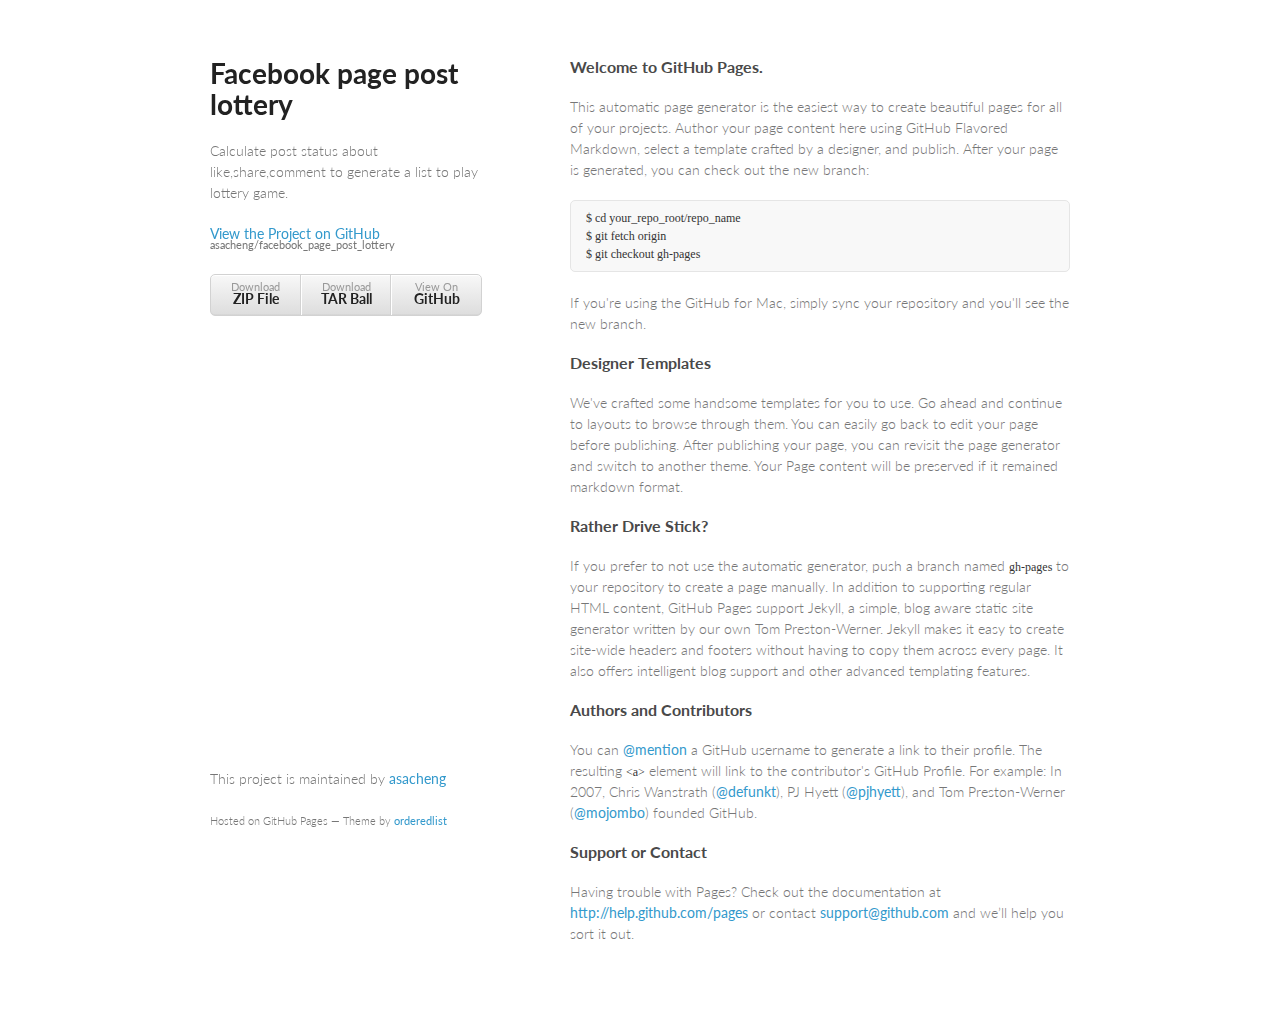
<file: index.html>
<!doctype html>
<html>
  <head>
    <meta charset="utf-8">
    <meta http-equiv="X-UA-Compatible" content="chrome=1">
    <title>Facebook page post lottery by asacheng</title>

    <link rel="stylesheet" href="stylesheets/styles.css">
    <link rel="stylesheet" href="stylesheets/pygment_trac.css">
    <meta name="viewport" content="width=device-width, initial-scale=1, user-scalable=no">
    <!--[if lt IE 9]>
    <script src="//html5shiv.googlecode.com/svn/trunk/html5.js"></script>
    <![endif]-->
  </head>
  <body>
    <div class="wrapper">
      <header>
        <h1>Facebook page post lottery</h1>
        <p>Calculate post status about like,share,comment to generate a list to play lottery game.</p>

        <p class="view"><a href="https://github.com/asacheng/facebook_page_post_lottery">View the Project on GitHub <small>asacheng/facebook_page_post_lottery</small></a></p>


        <ul>
          <li><a href="https://github.com/asacheng/facebook_page_post_lottery/zipball/master">Download <strong>ZIP File</strong></a></li>
          <li><a href="https://github.com/asacheng/facebook_page_post_lottery/tarball/master">Download <strong>TAR Ball</strong></a></li>
          <li><a href="https://github.com/asacheng/facebook_page_post_lottery">View On <strong>GitHub</strong></a></li>
        </ul>
      </header>
      <section>
        <h3>
<a name="welcome-to-github-pages" class="anchor" href="#welcome-to-github-pages"><span class="octicon octicon-link"></span></a>Welcome to GitHub Pages.</h3>

<p>This automatic page generator is the easiest way to create beautiful pages for all of your projects. Author your page content here using GitHub Flavored Markdown, select a template crafted by a designer, and publish. After your page is generated, you can check out the new branch:</p>

<pre><code>$ cd your_repo_root/repo_name
$ git fetch origin
$ git checkout gh-pages
</code></pre>

<p>If you're using the GitHub for Mac, simply sync your repository and you'll see the new branch.</p>

<h3>
<a name="designer-templates" class="anchor" href="#designer-templates"><span class="octicon octicon-link"></span></a>Designer Templates</h3>

<p>We've crafted some handsome templates for you to use. Go ahead and continue to layouts to browse through them. You can easily go back to edit your page before publishing. After publishing your page, you can revisit the page generator and switch to another theme. Your Page content will be preserved if it remained markdown format.</p>

<h3>
<a name="rather-drive-stick" class="anchor" href="#rather-drive-stick"><span class="octicon octicon-link"></span></a>Rather Drive Stick?</h3>

<p>If you prefer to not use the automatic generator, push a branch named <code>gh-pages</code> to your repository to create a page manually. In addition to supporting regular HTML content, GitHub Pages support Jekyll, a simple, blog aware static site generator written by our own Tom Preston-Werner. Jekyll makes it easy to create site-wide headers and footers without having to copy them across every page. It also offers intelligent blog support and other advanced templating features.</p>

<h3>
<a name="authors-and-contributors" class="anchor" href="#authors-and-contributors"><span class="octicon octicon-link"></span></a>Authors and Contributors</h3>

<p>You can <a href="https://github.com/blog/821" class="user-mention">@mention</a> a GitHub username to generate a link to their profile. The resulting <code>&lt;a&gt;</code> element will link to the contributor's GitHub Profile. For example: In 2007, Chris Wanstrath (<a href="https://github.com/defunkt" class="user-mention">@defunkt</a>), PJ Hyett (<a href="https://github.com/pjhyett" class="user-mention">@pjhyett</a>), and Tom Preston-Werner (<a href="https://github.com/mojombo" class="user-mention">@mojombo</a>) founded GitHub.</p>

<h3>
<a name="support-or-contact" class="anchor" href="#support-or-contact"><span class="octicon octicon-link"></span></a>Support or Contact</h3>

<p>Having trouble with Pages? Check out the documentation at <a href="http://help.github.com/pages">http://help.github.com/pages</a> or contact <a href="mailto:support@github.com">support@github.com</a> and we’ll help you sort it out.</p>
      </section>
      <footer>
        <p>This project is maintained by <a href="https://github.com/asacheng">asacheng</a></p>
        <p><small>Hosted on GitHub Pages &mdash; Theme by <a href="https://github.com/orderedlist">orderedlist</a></small></p>
      </footer>
    </div>
    <script src="javascripts/scale.fix.js"></script>
    
  </body>
</html>
</file>
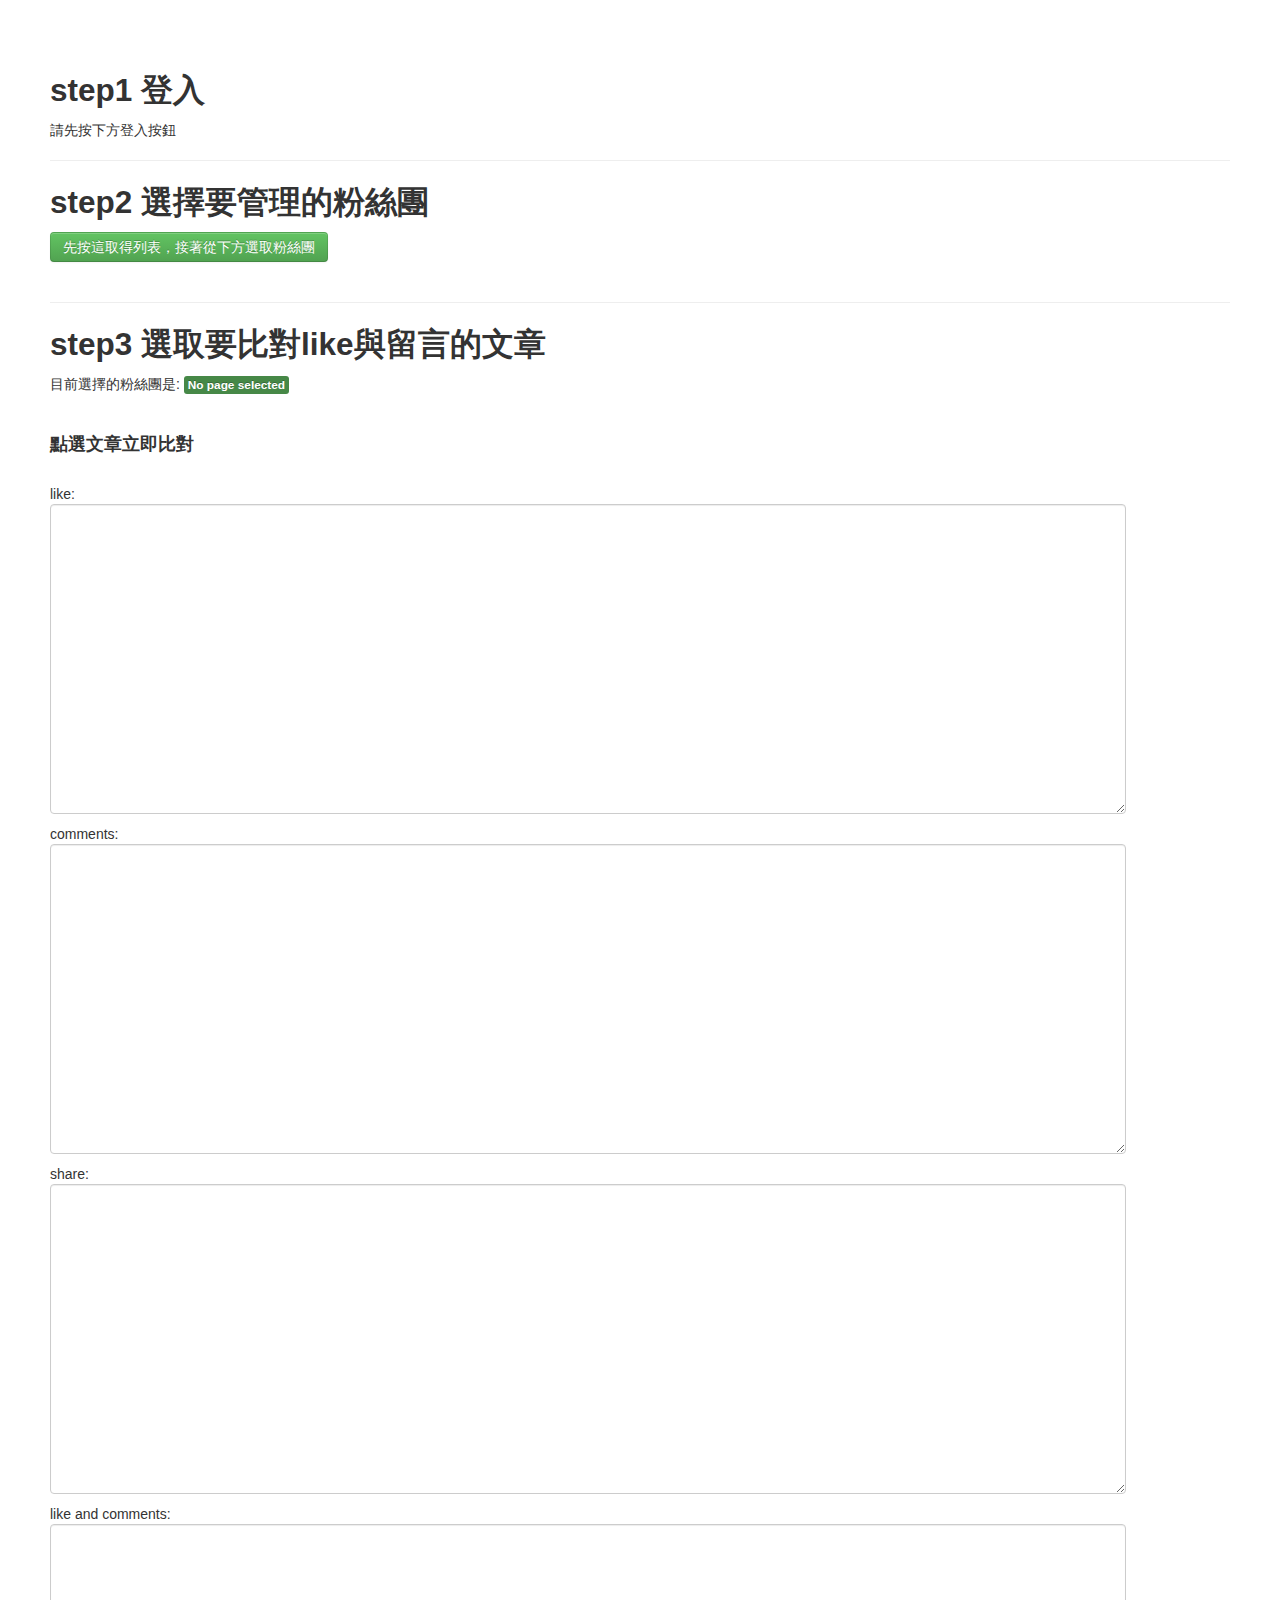
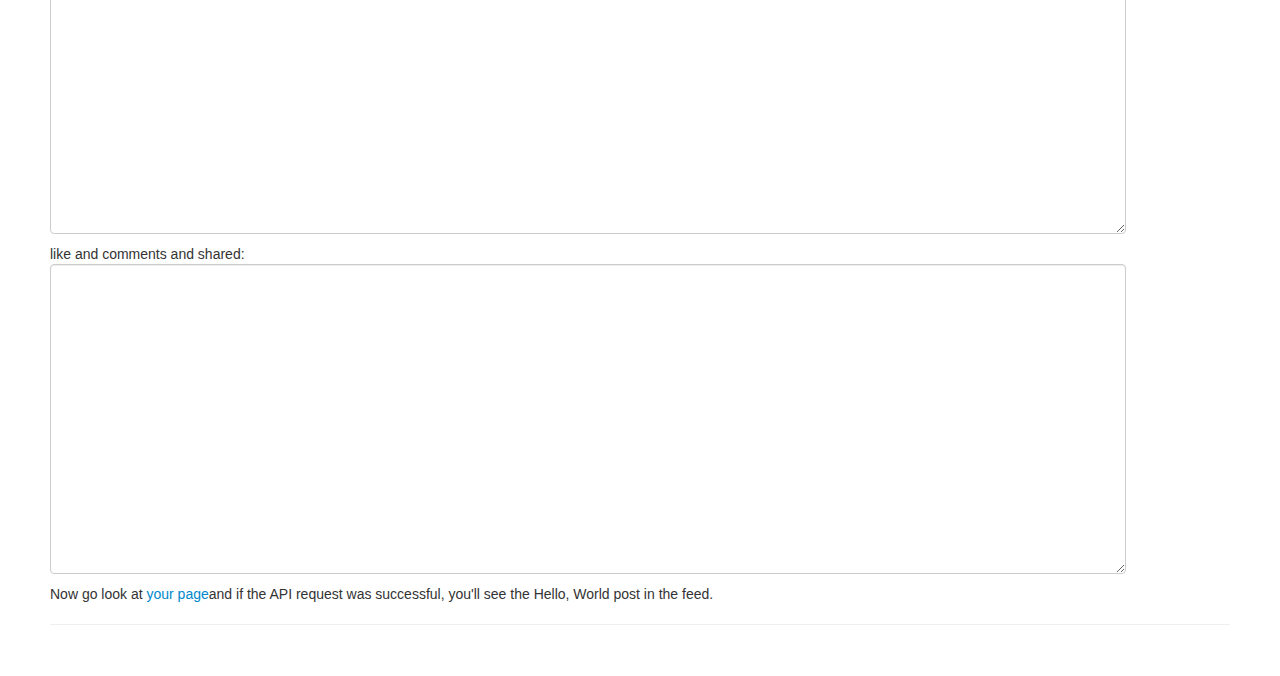
<file: pagemanager.html>
<!doctype html>
<html>
    
    <head>
        <meta http-equiv="Content-Type" content="text/html; charset=utf-8" />
        <meta http-equiv="cache-control" content="no-cache">
        <meta http-equiv="pragma" content="no-cache">
        <meta http-equiv="expires" content="0">
        <meta name="viewport" content="width=640, user-scalable=0, target-densitydpi=320dpi, minimal-ui">
        <meta name="MobileOptimized" content="640">
        <meta http-equiv="cleartype" content="on">
        <title></title>
        <link rel="stylesheet" href="bootstrap.min.css-bootstrap-responsive.min.css-rell.css">
        <style>
            body {
                margin:50px;
            }
            textarea {
                width:90%;
                height:300px;
            }
            .loading {
                background:url(bbg.png) repeat;
                width:100%;
                height:100%;
                position:fixed;
                z-index:9999;
                top:0px;
                left:0px;
                display:none;
            }
            .loading .waiting {
                display:block;
                width:300px;
                height:50px;
                text-align:center;
                position:absolute;
                left:50%;
                top:50%;
                margin-top:-25px;
                margin-left:-150px;
                color:#fff;
                font-weight:900;
            }
            li.btn {
                text-align:left;
            }
        </style>
    </head>
    
    <body>
        <script>
            function toggleLoading(onoff) {

                if (onoff) {
                    document.getElementById('loading').style.display = "block";
                } else {

                    document.getElementById('loading').style.display = "none";
                }
            }





            window.fbAsyncInit = function() {
                //console.log('FB.init2');
                FB.init({
                    appId: '212590798776219',
                    status: true,
                    cookie: true,
                    xfbml: true,
                    oauth: true
                });

                //console.log('FB.init');

                //FB相關操作進入點

            };


             // Load the SDK asynchronously
            (function(d) {
                var js, id = 'facebook-jssdk',
                    ref = d.getElementsByTagName('script')[0];
                if (d.getElementById(id)) {
                    return;
                }
                js = d.createElement('script');
                js.id = id;
                js.async = true;
                js.src = "//connect.facebook.net/zh_TW/all.js";
                ref.parentNode.insertBefore(js, ref);
            }(document));
        </script>
        <h2>step1 登入</h2>
        <p>請先按下方登入按鈕</p>
        <div class="fb-login-button" data-scope="manage_pages,read_stream" data-max-rows="1" data-size="medium"></div>
        <hr />
        <h2>step2 選擇要管理的粉絲團</h2>
        <div id="pageBtn" class="btn btn-success clearfix">先按這取得列表，接著從下方選取粉絲團</div>
        <br>
        <ul id="pagesList" class="btn-group btn-group-vertical clearfix"></ul>
        <script>
            document.getElementById('pageBtn').onclick = function() {
                toggleLoading(true);
                FB.api('/me/accounts?fields=name,access_token,link,id', function(response) {
                    console.log('API response' + response);
                    var list = document.getElementById('pagesList');
                    for (var i = 0; i < response.data.length; i++) {
                        var li = document.createElement('li');
                        li.innerHTML = response.data[i].name;
                        li.dataset.token = response.data[i].access_token;
                        li.dataset.id = response.data[i].id;
                        li.dataset.link = response.data[i].link;
                        li.className = 'btn btn-mini';
                        li.onclick = function() {
                            toggleLoading(true);
                            document.getElementById('pageName').innerHTML = this.innerHTML;
                            document.getElementById('pageToken').innerHTML = this.dataset.token;
                            document.getElementById('pageId').innerHTML = this.dataset.id;
                            document.getElementById('pageLink').setAttribute('href', this.dataset.link);
                            reset();
                            getPostList(this.dataset.id);
                        }
                        list.appendChild(li);
                    }
                    toggleLoading(false);
                });
                return false;
            }
        </script>
        <!--asa -->
        <hr />
        <h2>step3 選取要比對like與留言的文章</h2>
        <p>目前選擇的粉絲團是:
            <span id="pageName" class="label label-success">No page selected</span>
        </p>
        <span id="pageToken" class="label label-success" style="display:none;">No page selected</span>
        <span id="pageId" class="label label-success" style="display:none;">No page selected</span>
        <br>
        <!--<div id="getPostBtn" class="btn btn-success">按這裡取得25篇最新文章</div><br>-->
        <h4>點選文章立即比對</h4>
        <ul id="postList" class="btn-group btn-group-vertical clearfix"></ul>
        <br>like:
        <br>
        <textarea id="post_like"></textarea>
        <br>comments:
        <br>
        <textarea id="post_comments"></textarea>
        <br>share:
        <br>
        <textarea id="post_shares"></textarea>
        <br>like and comments:
        <br>
        <textarea id="post_both"></textarea>
        <br>like and comments and shared:
        <br>
        <textarea id="post_tri"></textarea>
        <script>
            //    document.getElementById('getPostBtn').onclick = function() {
             //        var pageToken = document.getElementById('pageToken').innerHTML;
             //        var pageId = document.getElementById('pageId').innerHTML;
             //        FB.api('/' + pageId + '/feed', function(response) {
             //            console.log('API response' + response.data.length+response);
             //            var list = document.getElementById('postList');
             //            for (var i = 0; i < response.data.length; i++) {
             //                var li = document.createElement('li');
             //                var ts = response.data[i].message + response.data[i].story;
             //                li.innerHTML = ts.substr(0, 50);
             //                li.dataset.id = response.data[i].id;
             //                li.className = 'btn btn-mini';
             //                li.onclick = function() {
             //                    getPostData(this.dataset.id);
             //                }
             //                list.appendChild(li);
             //            }
             //        });
             //        return false;
             //    }

            function getPostList(_pageId) {
                var pageToken = document.getElementById('pageToken').innerHTML;
                var pageId = document.getElementById('pageId').innerHTML;
                FB.api('/' + _pageId + '/feed?limit=200', function(response) {
                    console.log('API response' + response.data.length + response);
                    var list = document.getElementById('postList');
                    list.innerHTML = '';
                    for (var i = 0; i < response.data.length; i++) {
                        var li = document.createElement('li');

                        var ts = response.data[i].created_time.split('T')[0] + '_' + response.data[i].message + response.data[i].story;
                        li.innerHTML = ts.substr(0, 50);
                        li.dataset.id = response.data[i].id;
                        if (response.data[i].hasOwnProperty("object_id")) {
                            li.dataset.oid = response.data[i].object_id;
                        } else {
                            li.dataset.oid = li.dataset.id.split('_')[1];
                        }
                        li.className = 'btn btn-mini';
                        li.onclick = function() {
                            toggleLoading(true);
                            reset();
                            getPostData(this.dataset.id, this.dataset.oid);
                        }
                        list.appendChild(li);
                    }
                    toggleLoading(false);
                });
                return false;
            }


            var data_shares = [];
            var data_liks = [];
            var data_comments = [];


            function getShares(api_url, _page, _callback) {

                _page++;
                document.getElementById('waiting').innerHTML = '處理中請稍後...\n取得分享數 p' + _page;
                FB.api(api_url, function(response) {
                    for (var i = 0; i < response.data.length; i++) {
                        data_shares.push(response.data[i].from);
                    }
                    if (typeof response.paging != 'undefined') {
                        if (typeof response.paging.next != 'undefined') {
                            return getShares(response.paging.next.split('graph.facebook.com')[1], _page, _callback);
                        } else {
                            _callback();
                        }
                    } else {
                        _callback();
                    }
                });
            }


            function getLikes(api_url, _page, _callback) {
                _page++;
                document.getElementById('waiting').innerHTML = '處理中請稍後...\n取得按讚數 p' + _page;
                FB.api(api_url, function(response) {
                    data_liks = data_liks.concat(response.data);
                    if (typeof response.paging != 'undefined') {
                        if (typeof response.paging.next != 'undefined') {
                            return getLikes(response.paging.next.split('graph.facebook.com')[1], _page, _callback);
                        } else {
                            _callback();
                        }
                    } else {
                        _callback();
                    }
                });
            }

            function getComments(api_url, _page, _callback) {
                _page++;
                document.getElementById('waiting').innerHTML = '處理中請稍後...\n取得留言數 p' + _page;
                FB.api(api_url, function(response) {
                    for (var i = 0; i < response.data.length; i++) {
                        data_comments.push(response.data[i].from);
                    }
                    if (typeof response.paging != 'undefined') {
                        if (typeof response.paging.next != 'undefined') {
                            return getComments(response.paging.next.split('graph.facebook.com')[1], _page, _callback);
                        } else {
                            _callback();
                        }
                    } else {
                        _callback();
                    }
                });
            }

            function getPostData(_postid, _oid) {

                //var data_liks = [];
                //var data_comments = [];
                //var data_shares = [];


                getLikes('/' + _postid + '/likes?limit=500', 0, function() {
                    getComments('/' + _postid + '/comments?limit=500&fields=from', 0, function() {
                        getShares('/' + _oid + '/sharedposts?limit=100&fields=from', 0, function() {
                            processData(data_liks, data_comments, data_shares);
                            toggleLoading(false);
                        });
                    });
                });

              
            }

            function processData(_likes, _comments, _shares) {
                console.log('processData');
                var _like_id = getIdArray(_likes);
                var _share_id = getIdArray(_shares);
                var _both = [];
                var _tri = [];

                for (var i = 0; i < _comments.length; i++) {
                    if (_like_id.indexOf(_comments[i].id) >= 0) {
                        //console.log('processData'+_like_id.indexOf(_comments[i].id));
                        var _obj = {};
                        _obj.name = _comments[i].name;
                        _obj.id = _comments[i].id;
                        _both.push(_obj);
                    }
                }


                for (var i = 0; i < _both.length; i++) {
                    if (_share_id.indexOf(_both[i].id) >= 0) {
                        // console.log('processData'+_like_id.indexOf(_comments[i].id));
                        var _obj = {};
                        _obj.name = _both[i].name;
                        _obj.id = _both[i].id;
                        _tri.push(_obj);
                    }
                }
                alert('比對done!');
                document.getElementById('post_like').innerHTML = obj2csv(_likes);
                document.getElementById('post_comments').innerHTML = obj2csv(_comments);
                document.getElementById('post_shares').innerHTML = obj2csv(_shares);
                document.getElementById('post_both').innerHTML = obj2csv(_both);
                document.getElementById('post_tri').innerHTML = obj2csv(_tri);
            }

            function reset() {
                document.getElementById('post_like').innerHTML = '';
                document.getElementById('post_comments').innerHTML = '';
                document.getElementById('post_shares').innerHTML = '';
                document.getElementById('post_both').innerHTML = '';
                document.getElementById('post_tri').innerHTML = '';
                data_shares = [];
                data_liks = [];
                data_comments = [];
                document.getElementById('waiting').innerHTML = '處理中請稍後...';
            }

            function obj2csv(_obj) {
                var ss = '共 ' + _obj.length + ' 人\n----------------------------------------\n';
                for (var i = 0; i < _obj.length; i++) {
                    ss += _obj[i].id + '\t' + _obj[i].name + '\n';
                }
                return ss;
            }

            function getIdArray(_obj) {
                var ss = [];
                for (var i = 0; i < _obj.length; i++) {
                    ss.push(_obj[i].id);
                }
                return ss;
            }
        </script>
        <!--asa -->
        <p>Now go look at
            <a id="pageLink" href="#">your page</a>and if the API request was successful, you'll see the Hello, World post in the feed.</p>
        <hr />
        
        <div class="index_bg loading" id="loading">
            <div class="waiting" id="waiting">處理中請稍後...</div>
        </div>
    </body>

</html>
</file>
<file: stylesheets/styles.css>
@import url(https://fonts.googleapis.com/css?family=Lato:300italic,700italic,300,700);

body {
  padding:50px;
  font:14px/1.5 Lato, "Helvetica Neue", Helvetica, Arial, sans-serif;
  color:#777;
  font-weight:300;
}

h1, h2, h3, h4, h5, h6 {
  color:#222;
  margin:0 0 20px;
}

p, ul, ol, table, pre, dl {
  margin:0 0 20px;
}

h1, h2, h3 {
  line-height:1.1;
}

h1 {
  font-size:28px;
}

h2 {
  color:#393939;
}

h3, h4, h5, h6 {
  color:#494949;
}

a {
  color:#39c;
  font-weight:400;
  text-decoration:none;
}

a small {
  font-size:11px;
  color:#777;
  margin-top:-0.6em;
  display:block;
}

.wrapper {
  width:860px;
  margin:0 auto;
}

blockquote {
  border-left:1px solid #e5e5e5;
  margin:0;
  padding:0 0 0 20px;
  font-style:italic;
}

code, pre {
  font-family:Monaco, Bitstream Vera Sans Mono, Lucida Console, Terminal;
  color:#333;
  font-size:12px;
}

pre {
  padding:8px 15px;
  background: #f8f8f8;  
  border-radius:5px;
  border:1px solid #e5e5e5;
  overflow-x: auto;
}

table {
  width:100%;
  border-collapse:collapse;
}

th, td {
  text-align:left;
  padding:5px 10px;
  border-bottom:1px solid #e5e5e5;
}

dt {
  color:#444;
  font-weight:700;
}

th {
  color:#444;
}

img {
  max-width:100%;
}

header {
  width:270px;
  float:left;
  position:fixed;
}

header ul {
  list-style:none;
  height:40px;
  
  padding:0;
  
  background: #eee;
  background: -moz-linear-gradient(top, #f8f8f8 0%, #dddddd 100%);
  background: -webkit-gradient(linear, left top, left bottom, color-stop(0%,#f8f8f8), color-stop(100%,#dddddd));
  background: -webkit-linear-gradient(top, #f8f8f8 0%,#dddddd 100%);
  background: -o-linear-gradient(top, #f8f8f8 0%,#dddddd 100%);
  background: -ms-linear-gradient(top, #f8f8f8 0%,#dddddd 100%);
  background: linear-gradient(top, #f8f8f8 0%,#dddddd 100%);
  
  border-radius:5px;
  border:1px solid #d2d2d2;
  box-shadow:inset #fff 0 1px 0, inset rgba(0,0,0,0.03) 0 -1px 0;
  width:270px;
}

header li {
  width:89px;
  float:left;
  border-right:1px solid #d2d2d2;
  height:40px;
}

header ul a {
  line-height:1;
  font-size:11px;
  color:#999;
  display:block;
  text-align:center;
  padding-top:6px;
  height:40px;
}

strong {
  color:#222;
  font-weight:700;
}

header ul li + li {
  width:88px;
  border-left:1px solid #fff;
}

header ul li + li + li {
  border-right:none;
  width:89px;
}

header ul a strong {
  font-size:14px;
  display:block;
  color:#222;
}

section {
  width:500px;
  float:right;
  padding-bottom:50px;
}

small {
  font-size:11px;
}

hr {
  border:0;
  background:#e5e5e5;
  height:1px;
  margin:0 0 20px;
}

footer {
  width:270px;
  float:left;
  position:fixed;
  bottom:50px;
}

@media print, screen and (max-width: 960px) {
  
  div.wrapper {
    width:auto;
    margin:0;
  }
  
  header, section, footer {
    float:none;
    position:static;
    width:auto;
  }
  
  header {
    padding-right:320px;
  }
  
  section {
    border:1px solid #e5e5e5;
    border-width:1px 0;
    padding:20px 0;
    margin:0 0 20px;
  }
  
  header a small {
    display:inline;
  }
  
  header ul {
    position:absolute;
    right:50px;
    top:52px;
  }
}

@media print, screen and (max-width: 720px) {
  body {
    word-wrap:break-word;
  }
  
  header {
    padding:0;
  }
  
  header ul, header p.view {
    position:static;
  }
  
  pre, code {
    word-wrap:normal;
  }
}

@media print, screen and (max-width: 480px) {
  body {
    padding:15px;
  }
  
  header ul {
    display:none;
  }
}

@media print {
  body {
    padding:0.4in;
    font-size:12pt;
    color:#444;
  }
}
</file>
<file: stylesheets/pygment_trac.css>
.highlight  { background: #ffffff; }
.highlight .c { color: #999988; font-style: italic } /* Comment */
.highlight .err { color: #a61717; background-color: #e3d2d2 } /* Error */
.highlight .k { font-weight: bold } /* Keyword */
.highlight .o { font-weight: bold } /* Operator */
.highlight .cm { color: #999988; font-style: italic } /* Comment.Multiline */
.highlight .cp { color: #999999; font-weight: bold } /* Comment.Preproc */
.highlight .c1 { color: #999988; font-style: italic } /* Comment.Single */
.highlight .cs { color: #999999; font-weight: bold; font-style: italic } /* Comment.Special */
.highlight .gd { color: #000000; background-color: #ffdddd } /* Generic.Deleted */
.highlight .gd .x { color: #000000; background-color: #ffaaaa } /* Generic.Deleted.Specific */
.highlight .ge { font-style: italic } /* Generic.Emph */
.highlight .gr { color: #aa0000 } /* Generic.Error */
.highlight .gh { color: #999999 } /* Generic.Heading */
.highlight .gi { color: #000000; background-color: #ddffdd } /* Generic.Inserted */
.highlight .gi .x { color: #000000; background-color: #aaffaa } /* Generic.Inserted.Specific */
.highlight .go { color: #888888 } /* Generic.Output */
.highlight .gp { color: #555555 } /* Generic.Prompt */
.highlight .gs { font-weight: bold } /* Generic.Strong */
.highlight .gu { color: #800080; font-weight: bold; } /* Generic.Subheading */
.highlight .gt { color: #aa0000 } /* Generic.Traceback */
.highlight .kc { font-weight: bold } /* Keyword.Constant */
.highlight .kd { font-weight: bold } /* Keyword.Declaration */
.highlight .kn { font-weight: bold } /* Keyword.Namespace */
.highlight .kp { font-weight: bold } /* Keyword.Pseudo */
.highlight .kr { font-weight: bold } /* Keyword.Reserved */
.highlight .kt { color: #445588; font-weight: bold } /* Keyword.Type */
.highlight .m { color: #009999 } /* Literal.Number */
.highlight .s { color: #d14 } /* Literal.String */
.highlight .na { color: #008080 } /* Name.Attribute */
.highlight .nb { color: #0086B3 } /* Name.Builtin */
.highlight .nc { color: #445588; font-weight: bold } /* Name.Class */
.highlight .no { color: #008080 } /* Name.Constant */
.highlight .ni { color: #800080 } /* Name.Entity */
.highlight .ne { color: #990000; font-weight: bold } /* Name.Exception */
.highlight .nf { color: #990000; font-weight: bold } /* Name.Function */
.highlight .nn { color: #555555 } /* Name.Namespace */
.highlight .nt { color: #000080 } /* Name.Tag */
.highlight .nv { color: #008080 } /* Name.Variable */
.highlight .ow { font-weight: bold } /* Operator.Word */
.highlight .w { color: #bbbbbb } /* Text.Whitespace */
.highlight .mf { color: #009999 } /* Literal.Number.Float */
.highlight .mh { color: #009999 } /* Literal.Number.Hex */
.highlight .mi { color: #009999 } /* Literal.Number.Integer */
.highlight .mo { color: #009999 } /* Literal.Number.Oct */
.highlight .sb { color: #d14 } /* Literal.String.Backtick */
.highlight .sc { color: #d14 } /* Literal.String.Char */
.highlight .sd { color: #d14 } /* Literal.String.Doc */
.highlight .s2 { color: #d14 } /* Literal.String.Double */
.highlight .se { color: #d14 } /* Literal.String.Escape */
.highlight .sh { color: #d14 } /* Literal.String.Heredoc */
.highlight .si { color: #d14 } /* Literal.String.Interpol */
.highlight .sx { color: #d14 } /* Literal.String.Other */
.highlight .sr { color: #009926 } /* Literal.String.Regex */
.highlight .s1 { color: #d14 } /* Literal.String.Single */
.highlight .ss { color: #990073 } /* Literal.String.Symbol */
.highlight .bp { color: #999999 } /* Name.Builtin.Pseudo */
.highlight .vc { color: #008080 } /* Name.Variable.Class */
.highlight .vg { color: #008080 } /* Name.Variable.Global */
.highlight .vi { color: #008080 } /* Name.Variable.Instance */
.highlight .il { color: #009999 } /* Literal.Number.Integer.Long */

.type-csharp .highlight .k { color: #0000FF }
.type-csharp .highlight .kt { color: #0000FF }
.type-csharp .highlight .nf { color: #000000; font-weight: normal }
.type-csharp .highlight .nc { color: #2B91AF }
.type-csharp .highlight .nn { color: #000000 }
.type-csharp .highlight .s { color: #A31515 }
.type-csharp .highlight .sc { color: #A31515 }
</file>
